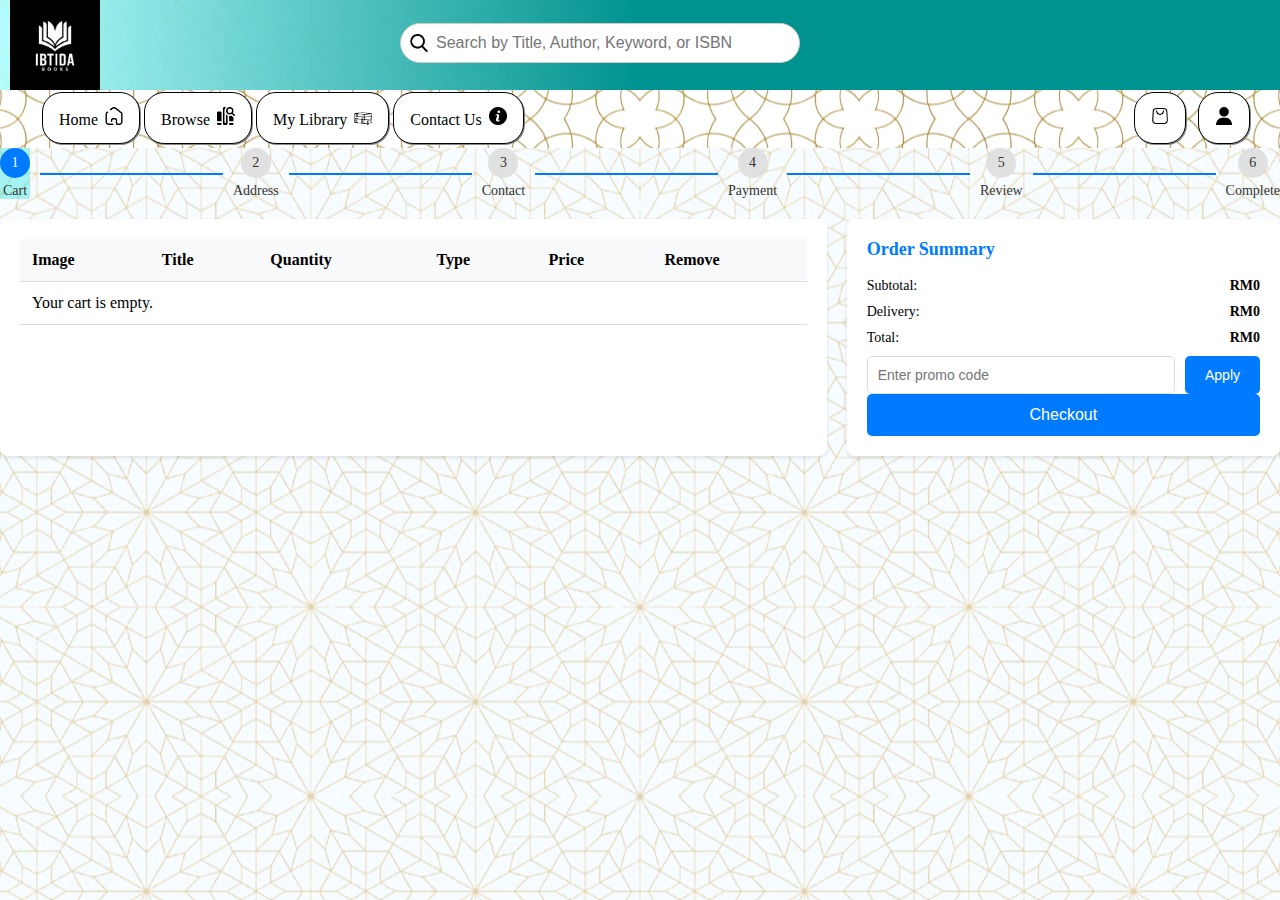
<file: checkout.html>
<!DOCTYPE html>
<html lang="en">

<head>
    <meta charset="UTF-8">
    <meta name="viewport" content="width=device-width, initial-scale=1.0">
    <title>Checkout - Ibtida Books</title>
    <link rel="stylesheet" href="./cssFolder/checkout.css">
    <link rel="stylesheet" href="https://cdnjs.cloudflare.com/ajax/libs/font-awesome/6.0.0-beta3/css/all.min.css">
</head>

<body>
    <div id="navbarDiv"></div>

    <!-- Progress Bar -->
    <div class="progress-bar">
        <div class="progress-step active">
            <div class="circle">1</div>
            <span>Cart</span>
        </div>
        <div class="progress-line"></div>
        <div class="progress-step">
            <div class="circle">2</div>
            <span>Address</span>
        </div>
        <div class="progress-line"></div>
        <div class="progress-step">
            <div class="circle">3</div>
            <span>Contact</span>
        </div>
        <div class="progress-line"></div>
        <div class="progress-step">
            <div class="circle">4</div>
            <span>Payment</span>
        </div>
        <div class="progress-line"></div>
        <div class="progress-step">
            <div class="circle">5</div>
            <span>Review</span>
        </div>
        <div class="progress-line"></div>
        <div class="progress-step">
            <div class="circle">6</div>
            <span>Complete</span>
        </div>
    </div>

    <!-- Main Content -->
    <div class="main">
        <!-- Cart Section -->
        <div class="cart-section">
            <table class="cart-table">
                <thead>
                    <tr>
                        <th>Image</th>
                        <th>Title</th>
                        <th>Quantity</th>
                        <th>Type</th>
                        <th>Price</th>
                        <th>Remove</th>
                    </tr>
                </thead>
                <tbody>
                    <!-- Cart items will be dynamically loaded here -->
                </tbody>
            </table>
        </div>

        <!-- Order Summary -->
        <div class="order-summary">
            <h3>Order Summary</h3>
            <div class="summary-details">
                <p>Subtotal: <span>RM0</span></p>
                <p>Delivery: <span>RM0</span></p>
                <p>Total: <span>RM0</span></p>
            </div>
            <div class="promo-code">
                <input type="text" placeholder="Enter promo code">
                <button class="apply-btn">Apply</button>
            </div>
            <button class="checkout-btn">Checkout</button>
        </div>

        <!-- Address Section -->
        <div class="address-section" style="display: none;">
            <h3>Address Details</h3>
            <form id="addressForm">
                <div class="form-group">
                    <label for="road">Road:</label>
                    <input type="text" id="road" name="road" placeholder="Enter your road" required>
                </div>
                <div class="form-group">
                    <label for="city">City:</label>
                    <input type="text" id="city" name="city" placeholder="Enter your city" required>
                </div>
                <div class="form-group">
                    <label for="postcode">Postcode:</label>
                    <input type="text" id="postcode" name="postcode" placeholder="Enter your postcode" required>
                </div>
                <div class="form-group">
                    <label for="country">Country:</label>
                    <input type="text" id="country" name="country" placeholder="Enter your country" required>
                </div>
                <button type="submit" class="next-btn">Next</button>
            </form>
        </div>

        <!-- Contact Section -->
        <div class="contact-section" style="display: none;">
            <h3>Contact Details</h3>
            <form id="contactForm">
                <div class="form-group">
                    <label for="email">Email:</label>
                    <input type="email" id="email" name="email" placeholder="Enter your email" required>
                </div>
                <div class="form-group">
                    <label for="phone">Phone:</label>
                    <input type="text" id="phone" name="phone" placeholder="Enter your phone number" maxlength="11"
                        minlength="10" title="Phone number should contain 10 to 11 numbers" required>
                </div>
                <button type="submit" class="next-btn">Next</button>
            </form>
        </div>

        <!-- Payment Section -->
        <div class="payment-section" style="display: none;">
            <h3>Payment Details</h3>
            <form id="paymentForm">
                <div class="form-group">
                    <label for="cardNumber">Card Number:</label>
                    <input type="text" id="cardNumber" name="cardNumber" placeholder="Enter your card number"
                        pattern="\d{16}" maxlength="16" minlength="16" title="Card number must be exactly 16 digits"
                        required>
                </div>
                <div class="form-group">
                    <label for="expiryDate">Expiry Date:</label>
                    <input type="text" id="expiryDate" name="expiryDate" placeholder="MM/YY"
                        pattern="(0[1-9]|1[0-2])\/\d{2}" title="Enter a valid expiry date in MM/YY format" required>
                </div>
                <div class="form-group">
                    <label for="cvv">CVV:</label>
                    <input type="text" id="cvv" name="cvv" placeholder="Enter CVV" pattern="\d{3}" maxlength="3"
                        minlength="3" title="CVV must be exactly 3 digits" required>
                </div>
                <button type="submit" class="next-btn">Next</button>
            </form>
        </div>

        <!-- Review Section -->
        <div class="review-section" style="display: none;">
            <h3>Review Your Order</h3>
            <div id="reviewDetails"></div>
            <button class="next-btn" onclick="completeOrder()">Complete Order</button>
        </div>

        <!-- Complete Section -->
        <div class="complete-section" style="display: none;">
            <h3>Order Complete!</h3>
            <p>Thank you for your purchase.</p>
        </div>
    </div>

    <script src="https://code.jquery.com/jquery-3.6.0.min.js"></script>
    <script src="./jsFolder/main.js"></script>
    <script src="./jsFolder/checkout.js"></script>
</body>

</html>
</file>
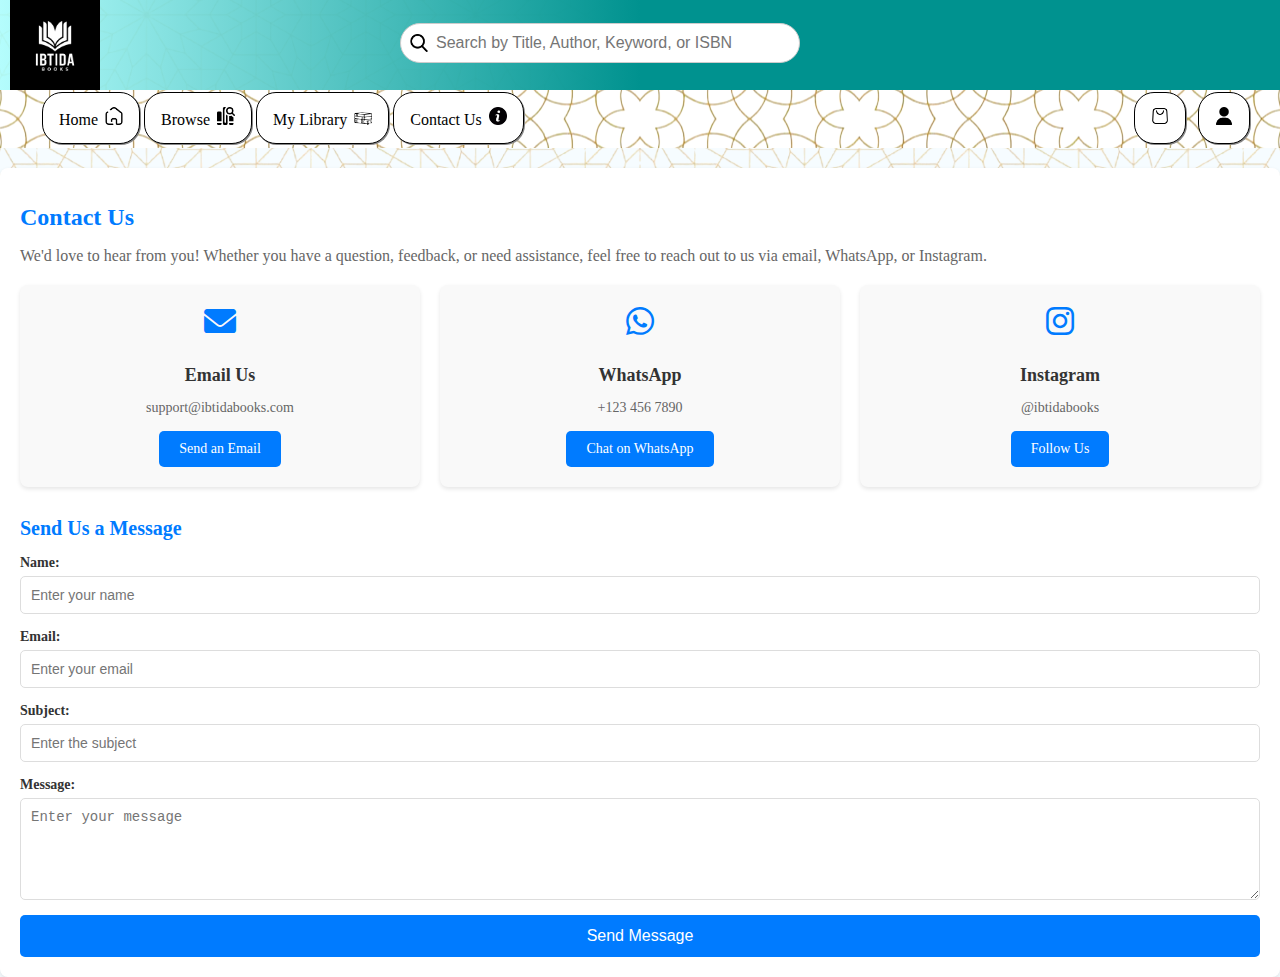
<file: contact us.html>
<!DOCTYPE html>
<html lang="en">

<head>
    <meta charset="UTF-8">
    <meta name="viewport" content="width=device-width, initial-scale=1.0">
    <title>Contact Us - Ibtida Books</title>
    <link rel="stylesheet" href="./cssFolder/contact us.css"> <!-- Link to main CSS -->
    <!-- Add FontAwesome for icons -->
    <link rel="stylesheet" href="https://cdnjs.cloudflare.com/ajax/libs/font-awesome/6.0.0-beta3/css/all.min.css">
</head>

<body>
    <!-- Header Section -->
    <div id="navbarDiv"></div>

    <!-- Contact Us Section -->
    <div class="container">
        <div class="contact-section">
            <h1>Contact Us</h1>
            <p>We'd love to hear from you! Whether you have a question, feedback, or need assistance, feel free to reach
                out to us via email, WhatsApp, or Instagram.</p>

            <!-- Contact Information -->
            <div class="contact-info">
                <div class="contact-card">
                    <i class="fas fa-envelope"></i>
                    <h3>Email Us</h3>
                    <p>support@ibtidabooks.com</p>
                    <a href="mailto:support@ibtidabooks.com" class="contact-btn">Send an Email</a>
                </div>
                <div class="contact-card">
                    <i class="fab fa-whatsapp"></i>
                    <h3>WhatsApp</h3>
                    <p>+123 456 7890</p>
                    <a href="https://wa.me/1234567890" class="contact-btn">Chat on WhatsApp</a>
                </div>
                <div class="contact-card">
                    <i class="fab fa-instagram"></i>
                    <h3>Instagram</h3>
                    <p>@ibtidabooks</p>
                    <a href="https://instagram.com/ibtidabooks" class="contact-btn">Follow Us</a>
                </div>
            </div>

            <!-- Contact Form -->
            <div class="contact-form-section">
                <h2>Send Us a Message</h2>
                <form class="contact-form">
                    <div class="form-group">
                        <label for="name">Name:</label>
                        <input type="text" id="name" name="name" placeholder="Enter your name" required>
                    </div>
                    <div class="form-group">
                        <label for="email">Email:</label>
                        <input type="email" id="email" name="email" placeholder="Enter your email" required>
                    </div>
                    <div class="form-group">
                        <label for="subject">Subject:</label>
                        <input type="text" id="subject" name="subject" placeholder="Enter the subject" required>
                    </div>
                    <div class="form-group">
                        <label for="message">Message:</label>
                        <textarea id="message" name="message" rows="5" placeholder="Enter your message"
                            required></textarea>
                    </div>
                    <button type="submit" class="submit-btn">Send Message</button>
                </form>
            </div>
        </div>
    </div>
    <script src="https://code.jquery.com/jquery-3.6.0.min.js"></script>
    <script src="./jsFolder/main.js"></script>
</body>

</html>
</file>
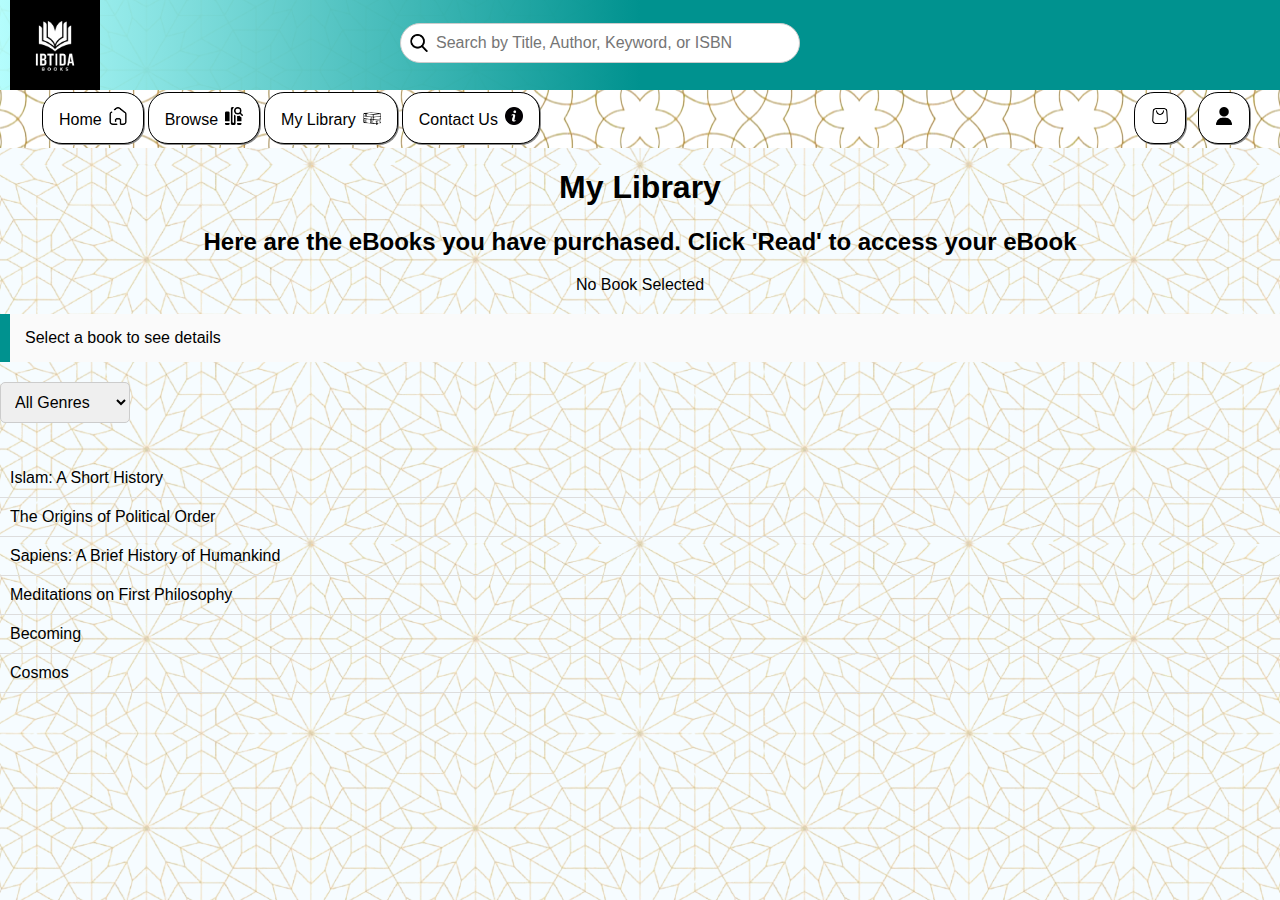
<file: library.html>
<!DOCTYPE html>
<html lang="en">

<head>
  <meta charset="UTF-8">
  <meta name="viewport" content="width=device-width, initial-scale=1.0">
  <title>My Library</title>
  <link rel="stylesheet" href="./cssFolder/library.css">
</head>

<body>
  <div id="navbarDiv"></div>
  <div class="contentLibrary">
    <h1>My Library</h1>
    <h2>Here are the eBooks you have purchased. Click 'Read' to access your eBook</h2>
    <div class="book-cover-display"></div>
    <div class="synopsis-display"></div>
    <ul class="book-list"></ul>

    <select id="genreFilter">
      <option value="all">All Genres</option>
    </select>

  </div>

  <script src="https://code.jquery.com/jquery-3.6.0.min.js"></script>
  <script src="./jsFolder/main.js"></script>
</body>

</html>
</file>
<file: cssFolder/checkout.css>
/* Progress Bar */
.progress-bar {
  display: flex;
  align-items: center;
  justify-content: space-between;
  margin-bottom: 20px;
}

.progress-step {
  display: flex;
  flex-direction: column;
  align-items: center;
  position: relative;
}

.progress-step .circle {
  width: 30px;
  height: 30px;
  border-radius: 50%;
  background-color: #e0e0e0;
  display: flex;
  align-items: center;
  justify-content: center;
  font-size: 14px;
  color: #333;
  margin-bottom: 5px;
  transition: background-color 0.3s ease, color 0.3s ease;
}

.progress-step.active .circle {
  background-color: #007BFF;
  /* Blue color for active steps */
  color: #fff;
  /* White text for active steps */
}

.progress-step span {
  font-size: 14px;
  color: #333;
}

.progress-line {
  flex: 1;
  height: 2px;
  background-color: #e0e0e0;
  margin: 0 10px;
  position: relative;
}

.progress-line::after {
  content: '';
  position: absolute;
  top: 0;
  left: 0;
  height: 100%;
  width: 0;
  background-color: #007BFF;
  transition: width 0.3s ease;
}

.progress-step.active~.progress-line::after {
  width: 100%;
}

.error {
  border: 1px solid red !important;
}

/* Main Content */
.main {
  display: flex;
  gap: 20px;
  flex-wrap: wrap;
  /* Allow sections to wrap on smaller screens */
}

/* Cart Section */
.cart-section {
  flex: 2;
  background-color: #fff;
  border-radius: 8px;
  box-shadow: 0 2px 4px rgba(0, 0, 0, 0.1);
  padding: 20px;
  width: 100%;
  /* Ensure full width */
}

.cart-table {
  width: 100%;
  border-collapse: collapse;
}

.cart-table th,
.cart-table td {
  padding: 12px;
  text-align: left;
  border-bottom: 1px solid #ddd;
}

.cart-table th {
  background-color: #f8f9fa;
  font-weight: bold;
}

.cart-table td img {
  width: 50px;
  height: auto;
  border-radius: 5px;
}

/* Quantity Control */
.quantity-control {
  display: flex;
  flex-direction: column;
  align-items: center;
  gap: 10px;
}

.quantity-buttons {
  display: flex;
  align-items: center;
  border: 1px solid #ccc;
  border-radius: 4px;
  overflow: hidden;
}

.quantity-buttons button {
  width: 30px;
  height: 30px;
  border: none;
  background-color: #007bff;
  color: #fff;
  font-size: 16px;
  font-weight: bold;
  cursor: pointer;
  display: flex;
  align-items: center;
  justify-content: center;
}

.quantity-buttons button:hover {
  background-color: #0056b3;
}

.quantity-buttons input {
  width: 50px;
  height: 30px;
  text-align: center;
  border: none;
  border-left: 1px solid #ccc;
  border-right: 1px solid #ccc;
  font-size: 14px;
}

.remove-btn {
  background-color: #ff4d4d;
  color: #fff;
  border: none;
  padding: 5px 10px;
  border-radius: 4px;
  cursor: pointer;
  font-size: 14px;
}

.remove-btn:hover {
  background-color: #cc0000;
}

/* Order Summary */
.order-summary {
  flex: 1;
  background-color: #fff;
  border-radius: 8px;
  box-shadow: 0 2px 4px rgba(0, 0, 0, 0.1);
  padding: 20px;
  width: 100%;
}

.order-summary h3 {
  margin-top: 0;
  font-size: 18px;
  color: #007BFF;
}

.summary-details p {
  margin: 10px 0;
  font-size: 14px;
}

.summary-details span {
  float: right;
  font-weight: bold;
}

.checkout-btn {
  background-color: #007BFF;
  color: #fff;
  border: none;
  padding: 12px 20px;
  border-radius: 5px;
  cursor: pointer;
  width: 100%;
  font-size: 16px;
  transition: background-color 0.3s ease;
}

.checkout-btn:hover {
  background-color: #0056b3;
}

/* Promo Code Section */
.promo-code {
  display: flex;
  gap: 10px;
}

.promo-code input {
  flex: 1;
  padding: 10px;
  border: 1px solid #ddd;
  border-radius: 5px;
  font-size: 14px;
}

.apply-btn {
  background-color: #007BFF;
  color: #fff;
  border: none;
  padding: 10px 20px;
  border-radius: 5px;
  cursor: pointer;
  font-size: 14px;
}

.apply-btn:hover {
  background-color: #0056b3;
}

/* Address, Contact, Payment, Review, Complete Sections */
.address-section,
.contact-section,
.payment-section,
.review-section,
.complete-section {
  background-color: #fff;
  border-radius: 8px;
  box-shadow: 0 2px 4px rgba(0, 0, 0, 0.1);
  padding: 20px;
  margin-top: 20px;
  width: 100%;
  /* Ensure full width */
}

.form-group {
  margin-bottom: 15px;
}

.form-group label {
  display: block;
  font-size: 14px;
  margin-bottom: 5px;
}

.form-group input {
  width: 100%;
  padding: 10px;
  border: 1px solid #ddd;
  border-radius: 5px;
  font-size: 14px;
}

.next-btn {
  background-color: #007BFF;
  color: #fff;
  border: none;
  padding: 10px 20px;
  border-radius: 5px;
  cursor: pointer;
  font-size: 14px;
}

.next-btn:hover {
  background-color: #0056b3;
}

/* Responsive Design */
@media (max-width: 768px) {
  .main {
    flex-direction: column;
    gap: 10px;
  }

  .cart-section,
  .order-summary {
    width: 100%;
    padding: 10px;
  }

  .cart-table th,
  .cart-table td {
    padding: 8px;
    font-size: 14px;
  }

  .quantity-buttons button {
    width: 25px;
    height: 25px;
    font-size: 14px;
  }

  .quantity-buttons input {
    width: 40px;
    height: 25px;
    font-size: 14px;
  }

  .remove-btn {
    padding: 3px 8px;
    font-size: 12px;
  }

  .order-summary h3 {
    font-size: 16px;
  }

  .summary-details p {
    font-size: 12px;
  }

  .checkout-btn {
    padding: 10px 15px;
    font-size: 14px;
  }
}

@media (max-width: 480px) {
  .progress-bar {
    flex-wrap: wrap;
    gap: 10px;
  }

  .progress-step {
    flex: 1 1 45%;
    margin-bottom: 10px;
  }

  .progress-line {
    display: none;
  }

  .cart-table th,
  .cart-table td {
    padding: 6px;
    font-size: 12px;
  }

  .quantity-buttons button {
    width: 20px;
    height: 20px;
    font-size: 12px;
  }

  .quantity-buttons input {
    width: 30px;
    height: 20px;
    font-size: 12px;
  }

  .remove-btn {
    padding: 2px 6px;
    font-size: 10px;
  }

  .order-summary h3 {
    font-size: 14px;
  }

  .summary-details p {
    font-size: 10px;
  }

  .checkout-btn {
    padding: 8px 12px;
    font-size: 12px;
  }
}

@media (max-width: 768px) {
  .main {
    flex-direction: column;
    gap: 10px;
  }

  .cart-section,
  .order-summary {
    width: 100%;
    padding: 10px;
  }

  .cart-table th,
  .cart-table td {
    padding: 8px;
    font-size: 14px;
  }

  .quantity-buttons button {
    width: 25px;
    height: 25px;
    font-size: 14px;
  }

  .quantity-buttons input {
    width: 40px;
    height: 25px;
    font-size: 14px;
  }

  .remove-btn {
    padding: 3px 8px;
    font-size: 12px;
  }

  .order-summary h3 {
    font-size: 16px;
  }

  .summary-details p {
    font-size: 12px;
  }

  .checkout-btn {
    padding: 10px 15px;
    font-size: 14px;
  }
}

@media (max-width: 480px) {
  .progress-bar {
    flex-wrap: wrap;
    gap: 10px;
  }

  .progress-step {
    flex: 1 1 45%;
    margin-bottom: 10px;
  }

  .progress-line {
    display: none;
  }

  .cart-table th,
  .cart-table td {
    padding: 6px;
    font-size: 12px;
  }

  .quantity-buttons button {
    width: 20px;
    height: 20px;
    font-size: 12px;
  }

  .quantity-buttons input {
    width: 30px;
    height: 20px;
    font-size: 12px;
  }

  .remove-btn {
    padding: 2px 6px;
    font-size: 10px;
  }

  .order-summary h3 {
    font-size: 14px;
  }

  .summary-details p {
    font-size: 10px;
  }

  .checkout-btn {
    padding: 8px 12px;
    font-size: 12px;
  }
}
</file>
<file: cssFolder/contact us.css>
/* Contact Us Section */
.contact-section {
    background-color: #fff;
    border-radius: 8px;
    box-shadow: 0 2px 4px rgba(0, 0, 0, 0.1);
    padding: 20px;
    margin-top: 20px;
}

.contact-section h1 {
    font-size: 24px;
    color: #007BFF;
    margin-bottom: 10px;
}

.contact-section p {
    font-size: 16px;
    color: #666;
    margin-bottom: 20px;
}

/* Contact Information */
.contact-info {
    display: flex;
    justify-content: space-between;
    gap: 20px;
    margin-bottom: 30px;
}

.contact-card {
    background-color: #f9f9f9;
    border-radius: 8px;
    padding: 20px;
    text-align: center;
    flex: 1;
    box-shadow: 0 2px 4px rgba(0, 0, 0, 0.1);
}

.contact-card i {
    font-size: 32px;
    color: #007BFF;
    margin-bottom: 10px;
}

.contact-card h3 {
    font-size: 18px;
    color: #333;
    margin-bottom: 10px;
}

.contact-card p {
    font-size: 14px;
    color: #666;
    margin-bottom: 15px;
}

.contact-btn {
    background-color: #007BFF;
    color: #fff;
    border: none;
    padding: 10px 20px;
    border-radius: 5px;
    cursor: pointer;
    font-size: 14px;
    text-decoration: none;
    display: inline-block;
    transition: background-color 0.3s ease;
}

.contact-btn:hover {
    background-color: #0056b3;
}

/* Contact Form Section */
.contact-form-section {
    margin-top: 30px;
}

.contact-form-section h2 {
    font-size: 20px;
    color: #007BFF;
    margin-bottom: 15px;
}

.contact-form {
    display: flex;
    flex-direction: column;
    gap: 15px;
}

.form-group {
    display: flex;
    flex-direction: column;
    gap: 5px;
}

.form-group label {
    font-size: 14px;
    font-weight: bold;
    color: #333;
}

.form-group input,
.form-group textarea {
    padding: 10px;
    border: 1px solid #ddd;
    border-radius: 5px;
    font-size: 14px;
}

.form-group textarea {
    resize: vertical;
}

.submit-btn {
    background-color: #007BFF;
    color: #fff;
    border: none;
    padding: 12px 20px;
    border-radius: 5px;
    cursor: pointer;
    font-size: 16px;
    transition: background-color 0.3s ease;
}

.submit-btn:hover {
    background-color: #0056b3;
}

@media (max-width: 768px) {
    .contact-info {
        flex-direction: column;
        align-items: center;
    }

    .contact-card {
        width: 100%;
        margin-bottom: 20px;
    }

    .contact-btn {
        font-size: 16px;
        padding: 12px 25px;
    }

    .contact-form-section h2 {
        font-size: 18px;
    }

    .form-group input,
    .form-group textarea {
        font-size: 16px;
    }

    .form-group label {
        font-size: 15px;
    }

    .submit-btn {
        font-size: 18px;
    }
}

@media (max-width: 480px) {
    .contact-section {
        padding: 15px;
    }

    .contact-section h1 {
        font-size: 22px;
    }

    .contact-section p {
        font-size: 14px;
    }

    .contact-info {
        flex-direction: column;
        align-items: center;
    }

    .contact-card {
        width: 100%;
        margin-bottom: 20px;
        padding: 15px;
    }

    .contact-card i {
        font-size: 28px;
    }

    .contact-card h3 {
        font-size: 16px;
    }

    .contact-card p {
        font-size: 12px;
    }

    .contact-btn {
        font-size: 14px;
        padding: 10px 20px;
    }

    .contact-form-section h2 {
        font-size: 16px;
    }

    .form-group input,
    .form-group textarea {
        font-size: 14px;
    }

    .form-group label {
        font-size: 13px;
    }

    .submit-btn {
        font-size: 16px;
    }
}
</file>
<file: cssFolder/library.css>
body {
    font-family: Arial, sans-serif;
    margin: 0;
    padding: 0;
    background-color: #f4f4f9;
}

.content {
    max-width: 900px;
    margin: 20px auto;
    padding: 20px;
    background-color: #fff;
    box-shadow: 0 0 10px rgba(0, 0, 0, 0.1);
}

h1,
h2 {
    text-align: center;
}

.book-list {
    list-style: none;
    padding: 0;
}

.book-list li {
    padding: 10px;
    border-bottom: 1px solid #ddd;
    cursor: pointer;
    transition: background-color 0.3s ease;
}

.book-list li:hover {
    background-color: #f0f0f0;
}

.book-cover-display {
    margin: 20px 0;
    text-align: center;
}

.book-cover-display img {
    max-width: 200px;
    border: 1px solid #ddd;
    border-radius: 5px;
}

.synopsis-display {
    margin: 20px 0;
    padding: 15px;
    background-color: #fafafa;
    border-left: 10px solid #00928F;
}

select#genreFilter {
    margin-bottom: 20px;
    padding: 10px;
    font-size: 16px;
    border: 1px solid #ccc;
    border-radius: 5px;
}

strong {
    display: block;
    margin-bottom: 10px;
    font-size: 18px;
}

@media (max-width: 768px) {
    .contentLibrary {
        padding: 15px;
    }

    h1 {
        font-size: 1.8em;
    }

    h2 {
        font-size: 1.2em;
    }

    .book-cover-display img {
        max-width: 150px;
    }

    select#genreFilter {
        font-size: 14px;
        padding: 8px;
    }

    .synopsis-display {
        padding: 12px;
    }
}

@media (max-width: 480px) {
    .contentLibrary {
        padding: 10px;
    }

    h1 {
        font-size: 1.5em;
    }

    h2 {
        font-size: 1em;
    }

    .book-cover-display img {
        max-width: 120px;
    }

    select#genreFilter {
        font-size: 14px;
        padding: 8px;
    }

    .book-list li {
        padding: 8px;
        font-size: 14px;
    }

    .synopsis-display {
        padding: 10px;
    }
}
</file>
